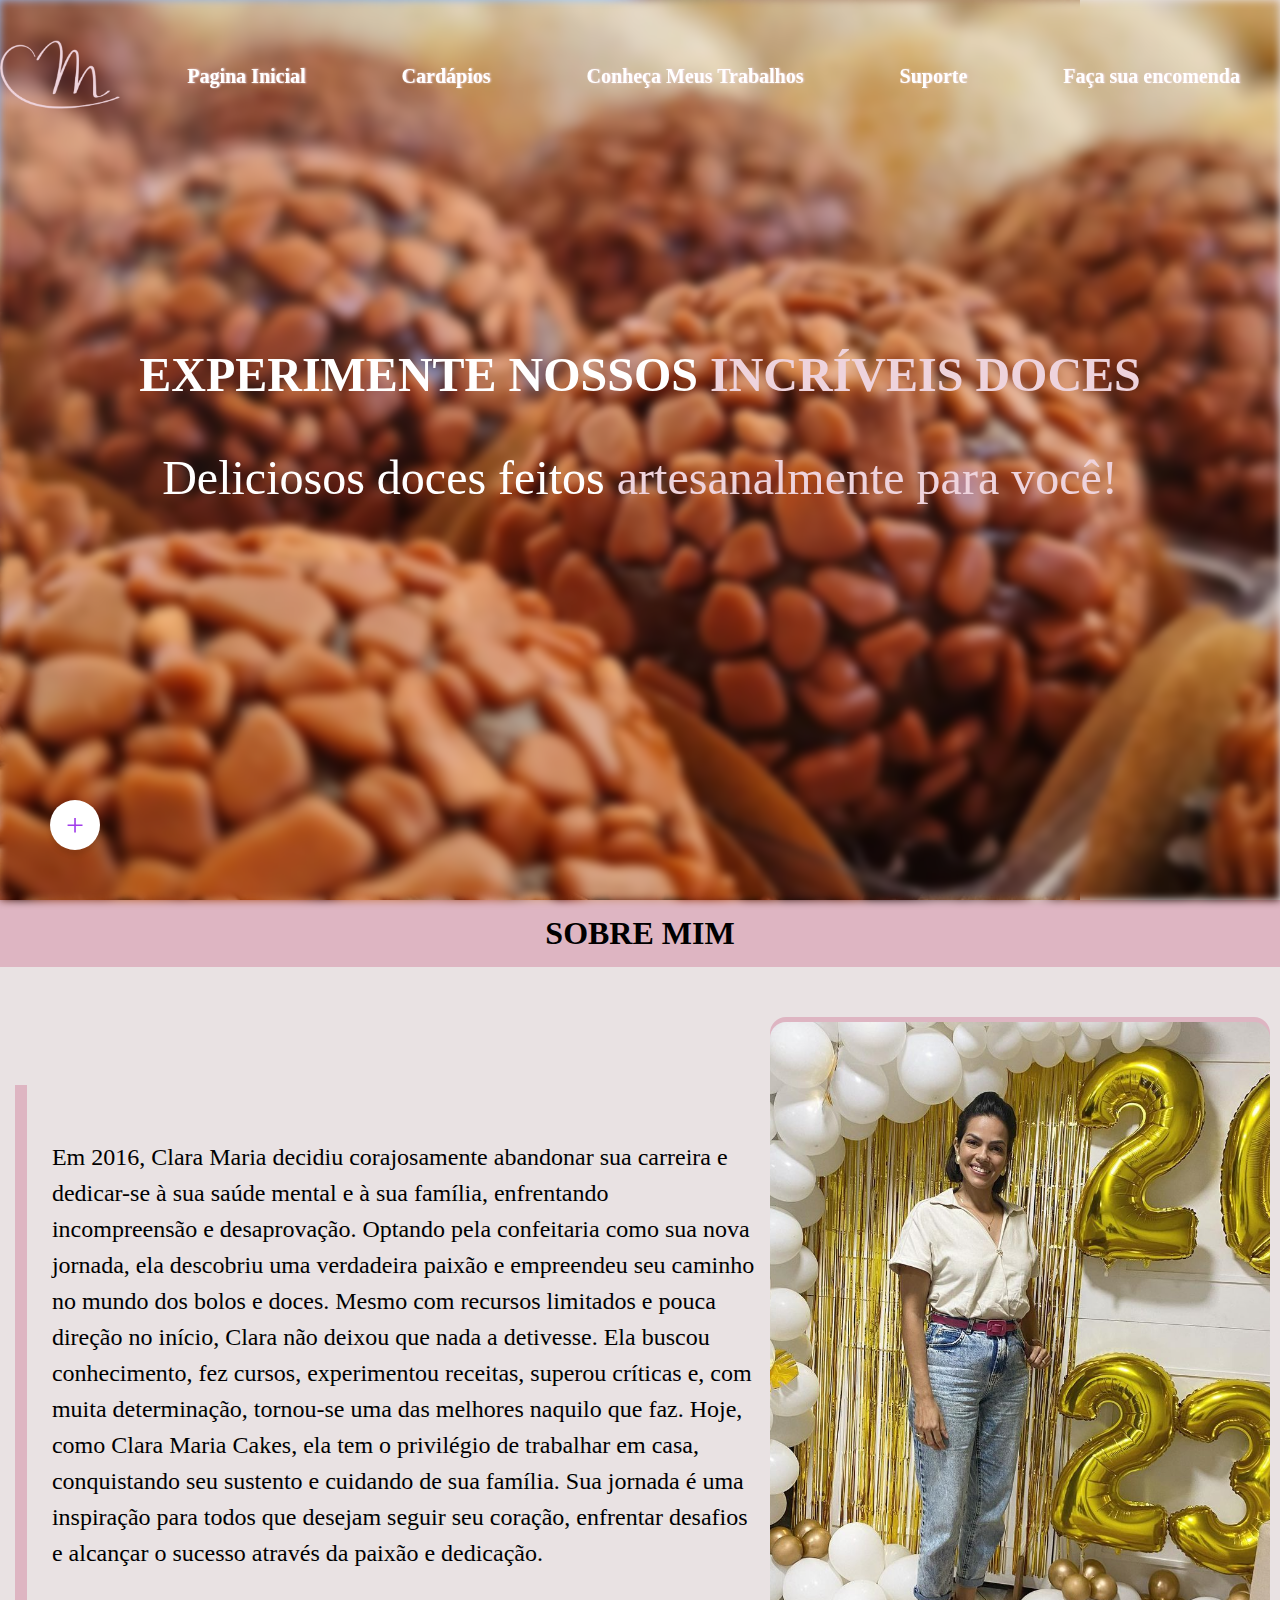
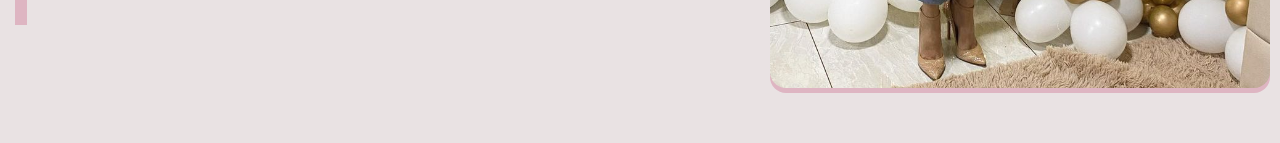
<file: Site/index.html>
<!DOCTYPE html>
<html lang="en">
<head>
    <meta charset="UTF-8">
    <meta http-equiv="X-UA-Compatible" content="IE=edge">
    <meta name="viewport" content="width=1.0, initial-scale=1.0">
    <link rel="stylesheet" href="css/header.css">
    <link rel="stylesheet" href="css/style.css">
    <title>Clara Maria Cakes</title>
</head>
<body>
    <header id="header">

        <div class="container-header">

            <div class="flex header-ul">

                <a href="#" class="logo"><img src="./img/logo3.png" alt=""></a>

                <button class="mobile-nav-toggle" aria-controls="primary-navigation" aria-expanded="false">
                    <span class="sr-only">Menu</span>
                </button>
                
                <nav>
                    <ul data-visible="false" id="primary-navigation" class="primary-navigation">
                        <li><a href="./index.html">Pagina Inicial</a></li>
                        <li><a href="./html/cardapios.html">Cardápios</a></li>
                        <li><a href="https://www.instagram.com/claramariacakes/" target="_blank">Conheça Meus Trabalhos</a></li>
                        <li><a href="./html/suporte.html">Suporte</a></li>
                        <li><a href="https://api.whatsapp.com/send?phone=5561984161939" target="_blank">Faça sua encomenda</a></li>
                    </ul>
                </nav>

            </div>

        </div>

    </header>

    <section class="banner">
        <h1>EXPERIMENTE NOSSOS <span>INCRÍVEIS DOCES</span></h1>
        <p>Deliciosos doces feitos <span>artesanalmente para você!</span></p>
    </section>

    <main>
        <h1>SOBRE MIM</h1>

        <div class="quadrados">
            
            <section class="retangulo"></section>

            <div class="sobremim">
            
                <p>Em 2016, Clara Maria decidiu corajosamente abandonar sua carreira e dedicar-se à sua saúde mental e à sua família, enfrentando incompreensão e desaprovação. Optando pela confeitaria como sua nova jornada, ela descobriu uma verdadeira paixão e empreendeu seu caminho no mundo dos bolos e doces. Mesmo com recursos limitados e pouca direção no início, Clara não deixou que nada a detivesse. Ela buscou conhecimento, fez cursos, experimentou receitas, superou críticas e, com muita determinação, tornou-se uma das melhores naquilo que faz. Hoje, como Clara Maria Cakes, ela tem o privilégio de trabalhar em casa, conquistando seu sustento e cuidando de sua família. Sua jornada é uma inspiração para todos que desejam seguir seu coração, enfrentar desafios e alcançar o sucesso através da paixão e dedicação.</p>
                <!-- <p>Clara Maria é uma empreendedora corajosa que decidiu priorizar sua saúde mental e sua família, deixando sua antiga profissão para trás. Ela encontrou na confeitaria uma forma de realizar seu desejo de cuidar dos filhos e ter tempo de qualidade com a família. O projeto Clara Maria Cakes nasceu timidamente, mas com determinação e dedicação, Clara se tornou uma das melhores em sua área. Hoje, ela é reconhecida como uma especialista, conquistando seu sustento em casa, enquanto cuida dos filhos, do marido e de si mesma. Clique abaixo para saber mais sobre sua inspiradora jornada.</p> -->
            
            </div>
            
            <div class="sobremim-foto">
                <img src="./img/Snapinsta.app_323113946_556759252720907_3377187988956332417_n_1080.jpg" alt="">
            </div>
    </main>
        <div class="action" onclick="actionToggle();">
            <span>+</span>
            <ul>
                <li><img src="./img/whatsapp.png" alt=""><a target="_blank" href="https://api.whatsapp.com/send?phone=5561984161939">Faça Sua encomenda</a></li>
                <li><img src="./img/instagram.png" alt=""><a target="_blank" href="https://www.instagram.com/claramariacakes/">Veja meus trabalhos</a></li>
            </ul>
        </div>

    <script src="./js/nav.js"></script>
    <script src="./js/header.js"></script>
</body>
</html>
</file>
<file: Site/css/header.css>
/* CUSTOM PROPERTIES */

*,
*::after,
*::before {
    box-sizing: border-box;
}

:root {
    --color-secundary: hsl(341, 38%, 79%);
    --color-primary: hsl(340, 44%, 88%);
    --color-primary-strong: hsl(340, 44%, 70%);
    --color-black: hsl(0, 0%, 11%)
}

.flex {
    display: flex;
    align-items: center;
    justify-content: space-between;
}

/* HEADER */
body {
    background-color: #e9e2e3;
    margin: 0;
    /* overflow-x: hidden; */
}

header {
    position: fixed;
    width: 100%;
    padding: 40px 0;
    top: 0;
    left: 0;
    transition: 0.5s;
    z-index: 1;
    /* opacity: 0; */
}

header.rolagem {
    background-color: var(--color-black);
    padding: 10px 0;
}

header.rolagem ul li a {
    color: var(--color-primary);
}

header.rolagem .encomenda {
    color: var(--color-primary);
}

header .logo img {
    width: 120px;
}

.primary-navigation {
    list-style-type: none;
    display: flex;
    margin: 0;
    padding: 0;
    gap: var(--gap, 1rem);
}

.mobile-nav-toggle {
    display: none;
}

header ul li {
    margin: 0px 40px;
}

header ul li a {
    color: #Fff;
    font-weight: bold;
    text-shadow: 1px 0px 2px var(--color-primary);
    text-decoration: none;
    font-size: 20px;
}

.btn-registro {
    color: #fff;
    font-weight: bold;
    text-shadow: 1px 0px 2px var(--color-primary);
    text-shadow: 1px 0 2px var(--color-black);
    text-decoration: none;
    font-size: 20px;
    background: var(--color-secundary);
    padding: 7.5px 15px;
    border-radius: 25px;
    transition: 0.5s;
    display: none;
}

.encomenda {
    text-decoration: none;
    color: #fff;
    text-shadow: 1px 0px 2px var(--color-primary);
    font-size: 20px;
    font-weight: bold;
}

.container-header {
    max-width: 1280px;
    margin: auto;
}

.banner {
    min-height: 100vh;
    width: 100%;
    background-image: url(../img/editad.jpg);
    background-repeat: no-repeat;
    filter: blur();

    display: flex;
    flex-direction: column;
    align-items: center;
    justify-content: center;
}

.banner::before {
    content: "";
    position: absolute;
    width: 100%;
    height: 100vh;
    background-position: center;
    background-image: inherit;
    background-size: cover;
    filter: blur(4px);
    z-index: -1;
}

.is-hidden {
    display: none;
}

@media (max-width: 35em) {
    .primary-navigation {
        gap: var(--gap, 2em);

        position: fixed;
        z-index: 1000;
        inset: 0 0 0 30%;

        flex-direction: column;
        padding: min(30vh, 10rem) 2em;

        background: hsl(0 0% 0% / .75);
        backdrop-filter: blur(1rem);

        transform: translateX(100%);
        transition: transform 350ms ease-out;
    }

    .primary-navigation[data-visible="true"] {
        transform: translateX(0%);
    }

    .mobile-nav-toggle {
        display: block;
        position: fixed;
        background-image: url(../img/burguer_menu2.svg);
        background-size: cover;
        background-color: transparent;
        border: 0;
        width: 2rem;
        aspect-ratio: 1;
        background-repeat: no-repeat;
        top: 3rem;
        right: 3rem;
        z-index: 9999;
        transition: 0.5s;
        cursor: pointer;
    }

    header {
        padding-left: 50px;
    }

    header.rolagem {
        padding-left: 25px;
    }

    header.rolagem .mobile-nav-toggle {
        top: 2rem;
    }

    .mobile-nav-toggle[aria-expanded="true"] {
        background-image: url(../img/x.svg);
    }

    .banner {
        width: 100%;
        min-height: 60vh;
    }
}

@media (min-width: 35em) and (max-width: 55em) {
    .primary-navigation {
        gap: var(--gap, 2em);

        position: fixed;
        z-index: 1000;
        inset: 0 0 0 30%;

        flex-direction: column;
        padding: min(30vh, 10rem) 2em;

        background: hsl(0 0% 0% / .75);
        backdrop-filter: blur(1rem);

        transform: translateX(100%);
        transition: transform 350ms ease-out;
    }

    .primary-navigation[data-visible="true"] {
        transform: translateX(0%);
    }

    .mobile-nav-toggle {
        display: block;
        position: fixed;
        background-image: url(../img/burguer_menu2.svg);
        background-size: cover;
        background-color: transparent;
        border: 0;
        width: 2rem;
        aspect-ratio: 1;
        background-repeat: no-repeat;
        top: 3rem;
        right: 3rem;
        z-index: 9999;
        transition: 0.5s;
    }

    header {
        padding-left: 50px;
    }

    header.rolagem .mobile-nav-toggle {
        top: 2rem;
    }

    .mobile-nav-toggle[aria-expanded="true"] {
        background-image: url(../img/X.svg);
    }

    .banner {
        width: 100%;
    }

}

.sr-only {
    position: absolute;
    width: 1px;
    height: 1px;
    padding: 0;
    margin: -1px;
    overflow: hidden;
    clip: rect(0, 0, 0, 0);
    border: 0;
}

.action {
    position: fixed;
    bottom: 50px;
    left: 50px;
    width: 50px;
    height: 50px;
    background: #fff;
    border-radius: 50%;
    cursor: pointer;
    box-shadow: 0 5px 5px rgba(0, 0, 0, 0.1);
}

.action span {
    position: relative;
    width: 100%;
    height: 100%;
    display: flex;
    justify-content: center;
    align-items: center;
    color: #a13dea;
    font-size: 2em;
    transition: 0.3s ease-in-out;
}

.action.active span {
    transform: rotate(135deg);
}

.action ul {
    position: absolute;
    bottom: 55px;
    background: #fff;
    min-width: 250px;
    padding: 20px;
    border-radius: 20px;
    opacity: 0;
    visibility: hidden;
    transition: 0.3s;
}

.action.active ul {
    bottom: 65px;
    opacity: 1;
    visibility: visible;
    transition: 0.3s;
}

.action ul li {
    list-style: none;
    display: flex;
    justify-content: flex-start;
    align-items: center;
    padding: 10px 0;
    transition: 0.3s;
}

.action ul li:hover {
    font-weight: 600;
}

.action ul li:not(:last) {
    border-bottom: 1px solid rgba(0, 0, 0, 0.1);
}

.action ul li img {
    opacity: 0.2;
    width: 50px;
    height: 50px;
    margin-right: 10px;
    transform: scale(0.8);
}

.action ul li:hover img {
    opacity: 0.8;
}

.action ul li a {
    text-decoration: none;
    color: #1c1c1c;
}
</file>
<file: Site/css/style.css>
/* CUSTOM PROPERTIES */

:root {
    --color-secundary: hsl(341, 38%, 79%);
    --color-primary: hsl(340, 44%, 88%);
    --color-black: hsl(0, 0%, 11%)
}

.flex {
    display: flex;
}

.header-ul {
    align-items: center;
    justify-content: space-between;
}


/* MAIN */

.banner h1 {
    font-size: 3em;
    margin: 0;
    color: #fff;
}

.banner span {
    color: var(--color-primary);
}

.banner p {
    color: #fff;
    font-size: 3em;
}

main h1 {
    margin: 0;
    padding: 15px;
    text-align: center;
    background-color: var(--color-secundary);
}



.quadrados {
    width: 100%;
    display: flex;
    margin-top: 50px;
    align-items: center;
    margin-bottom: 50px;
}

.sobremim {
    width: 59%;
    min-height: 30vh;
    border-radius: 15px;
    margin: 15px;
    font-size: 1.5em;
    line-height: 1.5;
    display: flex;
    align-items: center;
}

.retangulo {
    margin-left: 15px;
    height: 60vh;
    width: 1%;
    background: var(--color-secundary);
    margin-right: 10px;
}

.sobremim-foto {
    width: 510px;
    height: 676px;
    border-radius: 1em;
    display: flex;
    align-items: center;
    justify-content: center;
    background-color: var(--color-secundary);
    margin-right: 10px;
}

.sobremim-foto img {
    width: 500px;
    height: 666px;
    object-fit: cover;
    aspect-ratio: 3 / 4;
    border-radius: 1em;
}

@media (max-width: 1024px) {
    .banner h1 {
        font-size: 2.5em;
    }

    .banner p {
        font-size: 2.5em;
    }

    .quadrados {
        flex-wrap: wrap-reverse;
        justify-content: center;
    }
    
    .retangulo {
        display: none;
    }

    .sobremim p {
        line-height: 1.4;
    }
}

@media (max-width: 768px) {
    .banner h1 {
        font-size: 2em;
    }

    .banner p {
        font-size: 2em;
    }

    .quadrados {
        flex-wrap: wrap-reverse;
        justify-content: center;
    }
    
    .retangulo {
        display: none;
    }
}

@media (max-width: 425px) {

    .banner h1 {
        font-size: 1.2em;
    }
    
    .banner p {
        font-size: 1.2em;
    }
    
    .sobremim-foto {
        margin-top: 50px;
        width: 310px;
        aspect-ratio: 0.7508;
    }

    .sobremim-foto img {
        width: 300px;
        aspect-ratio: 0.7508;
    }

    .sobremim {
        line-height: 1.5;
        text-align: center;
    }
}

.is-hidden { display: none; }
</file>
